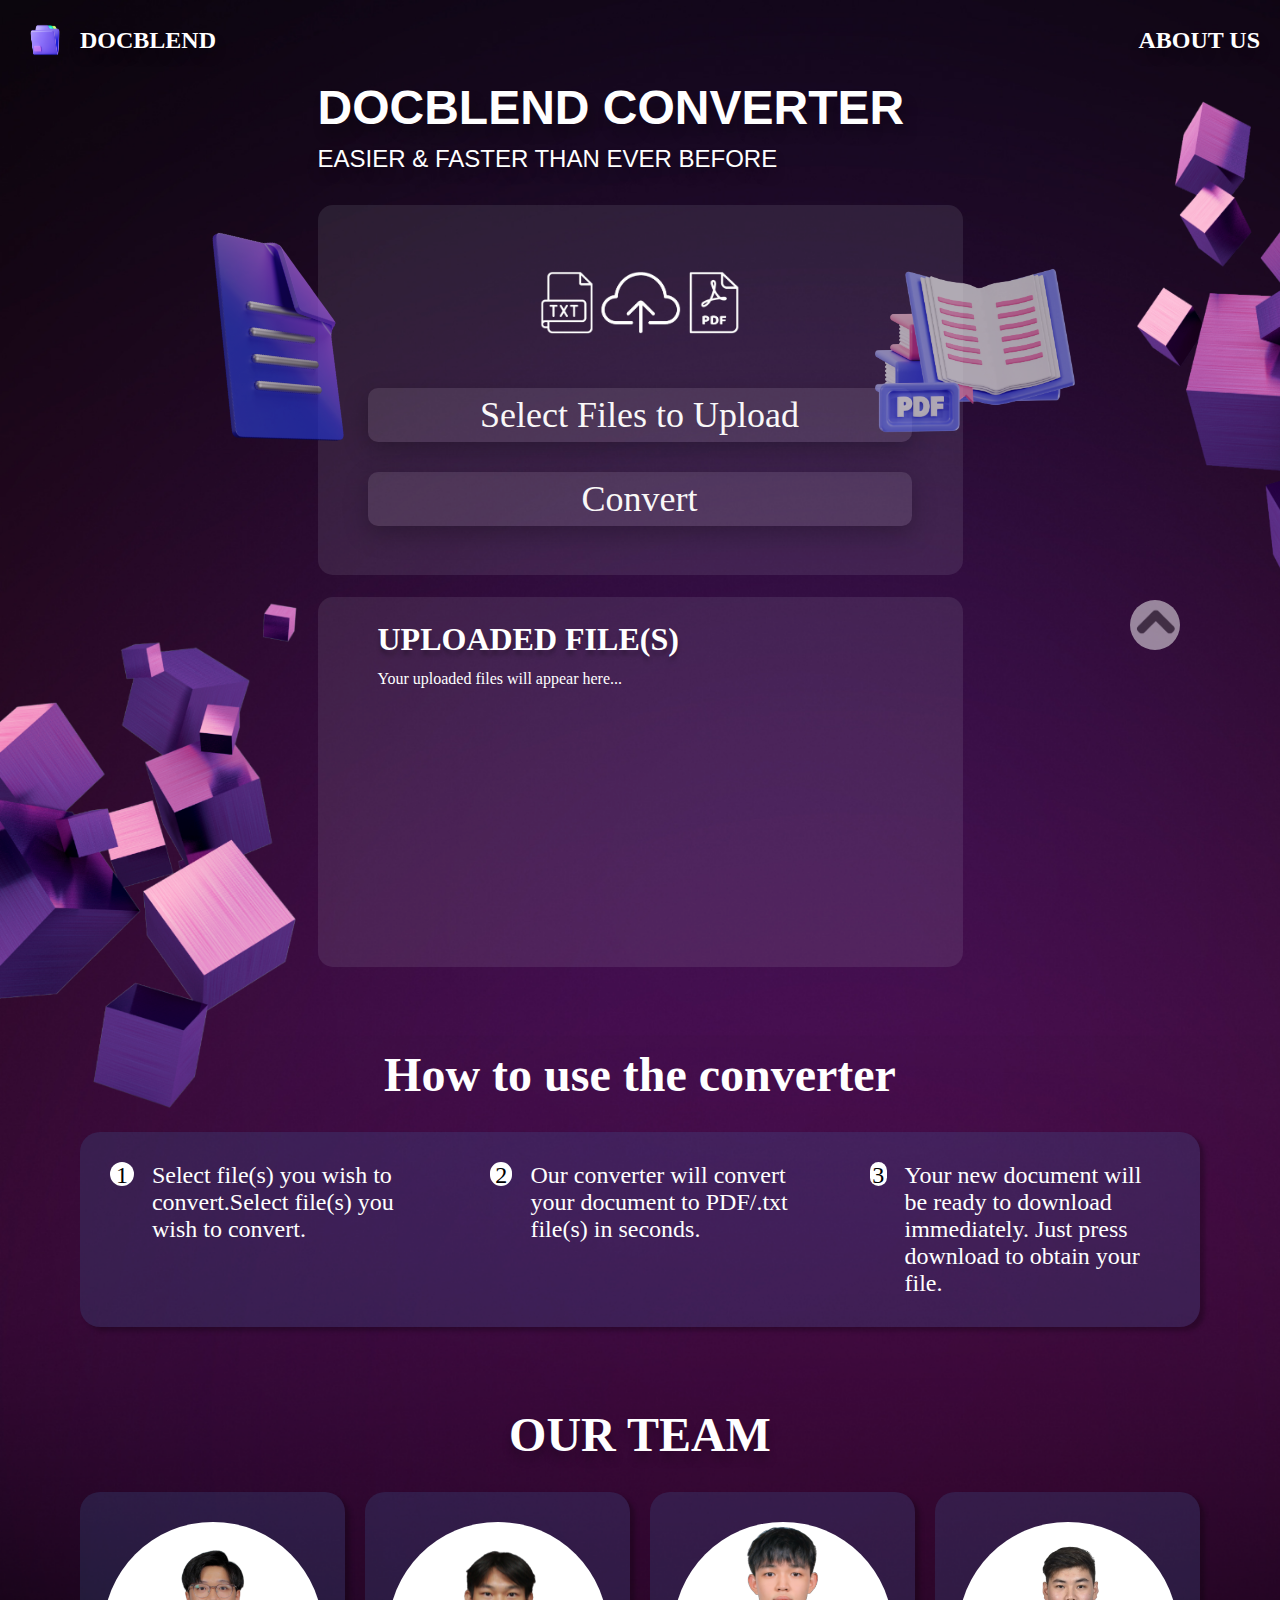
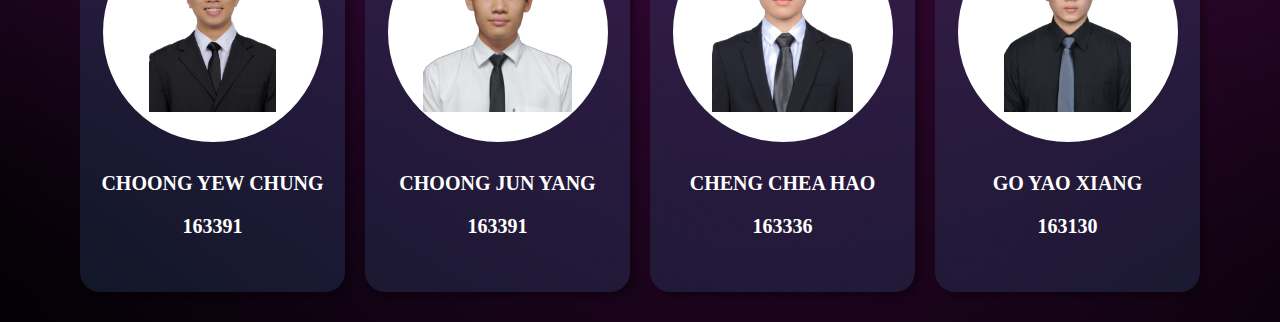
<file: src/index.html>
<!DOCTYPE html>
<html lang="en">
  <head>
    <meta charset="UTF-8" />
    <meta name="viewport" content="width=device-width, initial-scale=1.0" />
    <title>DOCBLEND CONVERTER</title>
    <link rel="stylesheet" href="base.css" />
    <link rel="stylesheet" href="index.css" />
  </head>
  <body>
    <section class="deco">
      <img src="./img/cubes1.png" alt="cubes1" id="cubes1" />
      <img src="./img/cubes2.png" alt="cubes2" id="cubes2" />
      <img src="./img/converted.png" alt="converted" id="converted" />
      <img src="./img/pdfimg.png" alt="pdfimg" id="pdfimg" />
      <a href="#nav"> <img src="./img/up.png" alt="up" id="up" /></a>
    </section>

    <section class="nav" id="nav">
      <div class="logo">
        <ul>
          <li>
            <img src="./img/file.png" alt="LOGO" />
            <span class="logo-name">DOCBLEND</span>
          </li>
          <li>
            <span class="about"><a href="#team">ABOUT US</a></span>
          </li>
        </ul>
      </div>
    </section>

    <section class="convert wrapper">
      <div class="title">DOCBLEND CONVERTER</div>
      <div class="desc">Easier & faster than ever before</div>
      <div class="upload">
        <div class="top">
          <ul>
            <li><img src="./img/pdftxtfile.png" alt="" /></li>
          </ul>

          <form action="upload.php" method="post" enctype="multipart/form-data">
            <label for="fileToUpload"
              ><div class="select">Select Files to Upload</div>
            </label>
            <input
              type="file"
              id="fileToUpload"
              name="fileToUpload[]"
              style="display: none"
              multiple
            />

            <input class="run" type="submit" value="Convert" name="submit" />
          </form>
        </div>
        <div class="bottom">
          <div class="subtitle">UPLOADED FILE(s)</div>
          <div class="sub-desc">Your uploaded files will appear here...</div>
          <div class="lists">
            <ul id="list"></ul>
          </div>
        </div>
      </div>
    </section>

    <section class="guide wrapper">
      <div class="title">How to use the converter</div>
      <div class="step">
        <ul>
          <li>
            <span>1</span>
            Select file(s) you wish to convert.Select file(s) you wish to
            convert.
          </li>
          <li>
            <span>2</span>
            Our converter will convert your document to PDF/.txt file(s) in
            seconds.
          </li>
          <li>
            <span>3</span>
            Your new document will be ready to download immediately. Just press
            download to obtain your file.
          </li>
        </ul>
      </div>
    </section>

    <section class="team wrapper" id="team">
      <h2>Our Team</h2>
      <ul>
        <li>
          <div class="circle"><img src="./img/YC.png" alt="CYC" /></div>
          <div class="name">CHOONG YEW CHUNG</div>
          <div class="matric-no">163391</div>
        </li>
        <li>
          <div class="circle"><img src="./img/JY.png" alt="CYC" /></div>
          <div class="name">CHOONG JUN YANG</div>
          <div class="matric-no">163391</div>
        </li>
        <li>
          <div class="circle"><img src="./img/CH.png" alt="CYC" /></div>
          <div class="name">CHENG CHEA HAO</div>
          <div class="matric-no">163336</div>
        </li>
        <li>
          <div class="circle"><img src="./img/YX.png" alt="CYC" /></div>
          <div class="name">GO YAO XIANG</div>
          <div class="matric-no">163130</div>
        </li>
      </ul>
    </section>
  </body>
  <script>
    document.getElementById("fileToUpload").onchange = () => {
      let ul = document.getElementById("list");
      let files = document.getElementById("fileToUpload").files;
      ul.style.display = "flex";

      if (document.getElementById("list").hasChildNodes()) {
        document.getElementById("list").innerHTML = "";
      }

      for (let i = 0; i < files.length; i++) {
        let li = document.createElement("li");

        // Create an image element
        let img = document.createElement("img");
        img.src = "./img/converted.png"; // Replace with your image path
        img.alt = files[i].name;

        // Apply styling to resize the image
        img.style.width = "30px"; // Set the desired width
        img.style.height = "30px"; // Set the desired height
        img.style.paddingRight = "10px";

        // Append image and file name to the list item
        li.appendChild(img);
        li.appendChild(document.createTextNode(files[i].name));

        // Append list item to the unordered list
        ul.appendChild(li);
      }
    };
  </script>
</html>
</file>
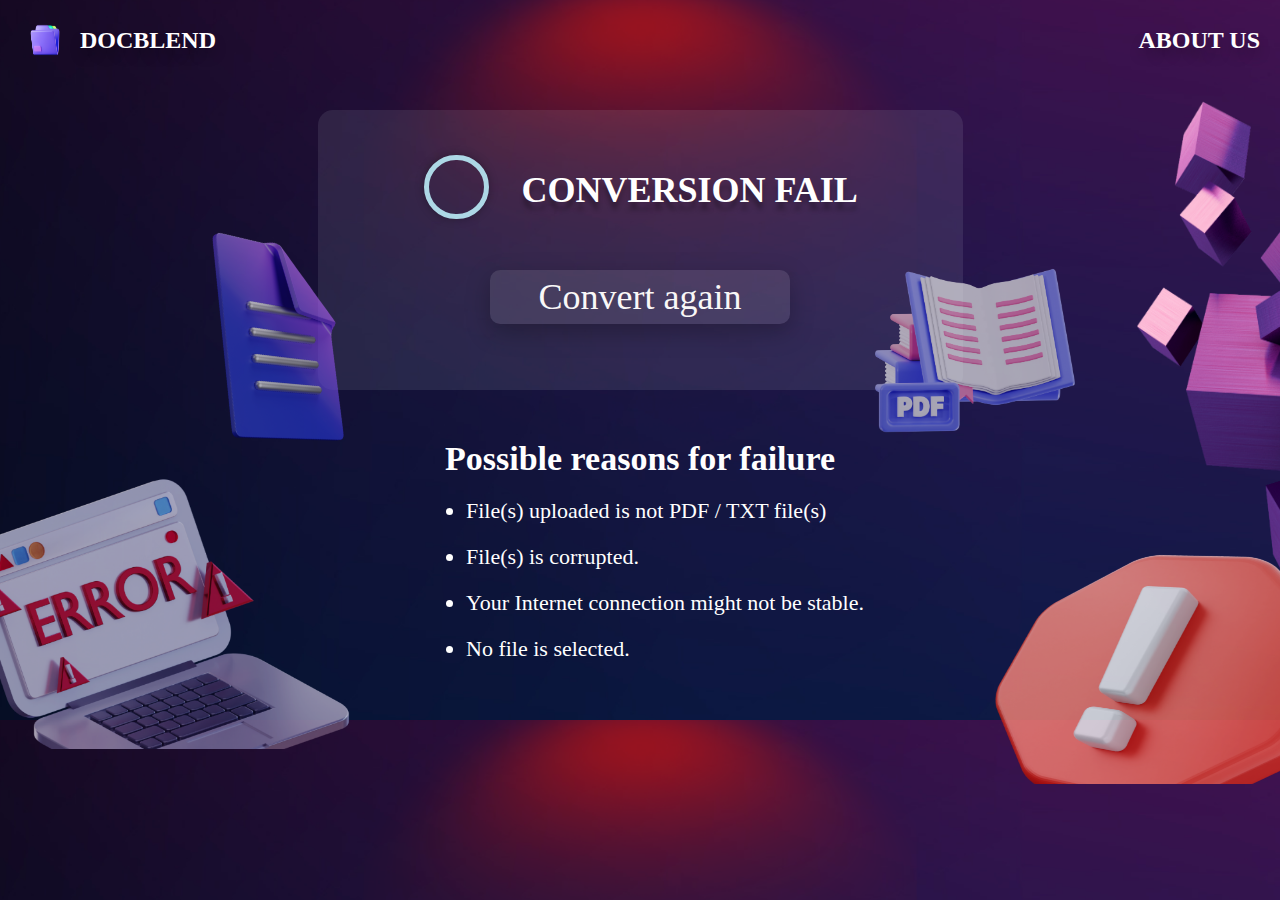
<file: src/fail.html>
<!DOCTYPE html>
<html lang="en">
  <head>
    <meta charset="UTF-8" />
    <meta name="viewport" content="width=device-width, initial-scale=1.0" />
    <title>Fail</title>
    <link rel="stylesheet" href="base.css" />
    <link rel="stylesheet" href="fail.css" />
    <link rel="stylesheet" href="animation.css" />
  </head>
  <body>
    <section class="deco">
      <img src="./img/cubes1.png" alt="cubes1" id="cubes1" />
      <img src="./img/converted.png" alt="converted" id="converted" />
      <img src="./img/pdfimg.png" alt="pdfimg" id="pdfimg" />
      <img src="./img/error1.png" alt="error1" id="error1" />
      <img src="./img/error2.png" alt="error2" id="error2" />
    </section>

    <section class="nav" id="nav">
      <div class="logo">
        <ul>
          <li>
            <img src="./img/file.png" alt="LOGO" />
            <span class="logo-name">DOCBLEND</span>
          </li>
          <li>
            <span class="about"><a href="index.html#team">ABOUT US</a></span>
          </li>
        </ul>
      </div>
    </section>

    <section class="error wrapper">
      <div class="top">
        <div class="inner-top">
          <span class="loader"></span>
          <div class="title">CONVERSION FAIL</div>
        </div>
        <div class="inner-bottom">
          <div class="again"><a href="index.html">Convert again</a></div>
        </div>
      </div>
    </section>

    <section class="msg wrapper">
      <div class="container">
        <div class="title">Possible reasons for failure</div>
        <ul>
          <li>File(s) uploaded is not PDF / TXT file(s)</li>
          <li>File(s) is corrupted.</li>
          <li>Your Internet connection might not be stable.</li>
          <li>No file is selected.</li>
        </ul>
      </div>
    </section>
  </body>
  <script>
    const loader = document.querySelector(".loader");

    function fail() {
      loader.classList.add("fail");
    }
    function success() {
      loader.classList.add("success");
    }

    function reset() {
      loader.classList.remove("fail");
    }
    setTimeout(() => fail(), 2000);
  </script>
</html>
</file>
<file: src/base.css>
* {
  margin: 0px 0px;
  padding: 0px 0px;
}
.wrapper {
  margin: 0 auto;
  width: 645px;
}
html {
  scroll-behavior: smooth;
}
body {
  overflow-x: hidden;
  position: relative;
  background-image: url(./img/index-bg.png);
  background-size: cover;
}

/* deco */
.deco #cubes1 {
  position: absolute;
  top: -51px;
  right: -350px;
  width: 610px;
  height: 743px;
  z-index: -1;
}
.deco #cubes2 {
  position: absolute;
  top: 500px;
  left: -280px;
  width: 674px;
  height: 675px;
}
.deco #converted {
  position: absolute;
  top: 220px;
  left: 150px;
  width: 250px;
  height: 250px;
  transform: rotate(21.773deg);
  opacity: 0.7;
}
.deco #pdfimg {
  position: absolute;
  top: 220px;
  right: 180px;
  width: 250px;
  height: 250px;
  opacity: 0.7;
}
.deco #up {
  position: fixed;
  top: 600px;
  right: 100px;
  width: 50px;
  height: 50px;
  border-radius: 50%;
  opacity: 0.5;
}

/* nav */
.nav {
  padding: 0px 20px;
  height: 80px;
}
.nav ul {
  display: flex;
  justify-content: space-between;
}
.nav ul li,
.nav ul li a {
  display: flex;
  height: 80px;
  color: #fff;
  text-align: center;
  text-shadow: 0px 8px 12px rgba(0, 0, 0, 0.25);
  font-size: 24px;
  font-style: normal;
  font-weight: 800;
  line-height: normal;
  text-transform: uppercase;
  text-decoration: none;
}
.nav ul li:nth-child(1) {
  flex: 1;
}
.nav ul li img {
  width: 50px;
  height: 80px;
}
.nav ul li span,
.nav ul li a {
  margin-left: 10px;
  line-height: 80px;
}
.nav ul li a:hover {
  color: grey;
}
</file>
<file: src/index.css>
/* convert */
.convert .title {
  color: #fff;
  text-shadow: 5px 10px 12px rgba(0, 0, 0, 0.25);
  font-family: Verdana, Geneva, Tahoma, sans-serif;
  font-size: 48px;
  font-style: normal;
  font-weight: 800;
  line-height: normal;
  text-transform: uppercase;
}
.convert .desc {
  margin-top: 10px;
  margin-bottom: 32px;
  color: #fff;
  text-shadow: 0px 8px 12px rgba(0, 0, 0, 0.25);
  font-family: Verdana, Geneva, Tahoma, sans-serif;
  font-size: 24px;
  font-style: normal;
  line-height: normal;
  text-transform: uppercase;
}
.convert .top {
  width: 645px;
  height: 370px;
  border-radius: 15px;
  background: rgba(219, 226, 239, 0.1);
}
.convert .top img {
  padding-top: 66px;
  padding-left: 222px;
  width: 200px;
}
.convert .top li {
  list-style: none;
}
.convert .select,
.convert .run {
  margin-top: 50px;
  margin-left: 50px;
  width: 544px;
  height: 54px;
  border-radius: 10px;
  background: rgba(255, 255, 255, 0.1);
  box-shadow: 0px 8px 24px 0px rgba(0, 0, 0, 0.25);
  color: #f9f7f7;
  text-align: center;
  font-family: serif;
  font-size: 36px;
  font-style: normal;
  font-weight: lighter;
  line-height: 54px;
}
.convert .run {
  margin-top: 30px;
  border: 0px;
}
.convert .select:hover,
.convert .run:hover {
  color: grey;
  cursor: pointer;
}
.convert .bottom {
  box-sizing: border-box;
  overflow-y: scroll;
  margin-top: 22px;
  padding: 24px 60px;
  width: 645px;
  height: 370px;
  border-radius: 15px;
  background: rgba(219, 226, 239, 0.1);
}
.convert .bottom .subtitle {
  padding-bottom: 12px;
  color: #fff;
  text-shadow: 0px 5px 4px rgba(0, 0, 0, 0.25);
  font-family: serif;
  font-size: 32px;
  font-style: normal;
  font-weight: 600;
  line-height: normal;
  text-transform: uppercase;
}
.convert .bottom .sub-desc {
  margin-bottom: 20px;
  color: #fff;
  font-family: serif;
  font-size: 16px;
  font-style: normal;
  font-weight: lighter;
  line-height: normal;
}
.convert .lists ul {
  display: flex;
  flex-direction: column;
}
.convert .lists ul li {
  list-style-type: none;
  display: flex;
  align-items: center;
  padding: 10px 0px;
  margin: 5px 20px;
  font-size: 18px;
  color: white;
}

/* guide */
.guide {
  margin-top: 80px;
  width: 1120px;
}
.guide .title {
  margin-bottom: 30px;
  color: #fff;
  text-align: center;
  font-family: serif;
  font-size: 48px;
  font-style: normal;
  font-weight: 600;
  line-height: normal;
}
.guide .step ul {
  display: flex;
  justify-content: space-between;
  padding: 30px 30px;
  border-radius: 20px;
  background: rgba(63, 114, 175, 0.2);
  box-shadow: 5px 4px 4px 0px rgba(0, 0, 0, 0.25);
}
.guide .step li {
  display: flex;
  width: 300px;
  list-style: none;
  color: #fff;
  font-family: serif;
  font-size: 24px;
  font-style: normal;
  font-weight: 100;
  line-height: normal;
}
.guide .step li span {
  display: inline-block;
  color: black;
  background-color: #fff;
  width: 60px;
  height: 24px;
  border-radius: 50px;
  margin-right: 18px;
  text-align: center;
}

/* team */
.team {
  margin-top: 80px;
  width: 1120px;
}
.team h2 {
  margin-bottom: 30px;
  color: #fff;
  text-shadow: 0px 8px 10px rgba(0, 0, 0, 0.25);
  font-family: serif;
  font-size: 48px;
  font-style: normal;
  font-weight: 800;
  line-height: normal;
  text-transform: uppercase;
  text-align: center;
}
.team ul {
  display: flex;
  justify-content: space-between;
}
.team ul li {
  display: flex;
  flex-direction: column;
  align-items: center;
  margin-bottom: 30px;
  width: 265px;
  height: 400px;
  border-radius: 20px;
  background: rgba(63, 114, 175, 0.2);
  box-shadow: 5px 4px 4px 0px rgba(0, 0, 0, 0.25);
}
.team .circle {
  display: flex;
  justify-content: center;
  margin-top: 30px;
  margin-bottom: 30px;
  width: 220px;
  height: 220px;
  border-radius: 50%;
  background-color: white;
}
.team .circle img {
  height: 190px;
}
.team .name,
.team .matric-no {
  margin-bottom: 20px;
  color: #fff;
  text-align: center;
  font-family: serif;
  font-size: 20px;
  font-style: normal;
  font-weight: 600;
  line-height: normal;
  text-transform: uppercase;
}
</file>
<file: src/fail.css>
body {
  overflow: hidden;
  background-image: url(./img/fail-bg.png);
  background-size: cover;
}
.deco #error1 {
  position: absolute;
  width: 465px;
  height: 309px;
  top: 440px;
  left: 0px;
}
.deco #error2 {
  position: absolute;
  width: 472px;
  height: 344px;
  top: 440px;
  right: 0px;
}

/* error */
.error .top {
  display: flex;
  flex-direction: column;
  align-items: center;
  box-sizing: border-box;
  margin-top: 30px;
  padding: 30px 20px;
  width: 645px;
  height: 280px;
  border-radius: 15px;
  background: rgba(219, 226, 239, 0.1);
}
.error .top .inner-top {
  display: flex;
}
.error .top .warn img {
  width: 100px;
  height: 100px;
}
.error .top .inner-top .title {
  padding-left: 35px;
  color: #fff;
  text-shadow: 0px 8px 4px rgba(0, 0, 0, 0.25);
  font-family: Poppins;
  font-size: 36px;
  font-style: normal;
  font-weight: 800;
  line-height: 100px;
  text-transform: uppercase;
}
.error .again {
  margin-top: 50px;
  width: 300px;
  height: 54px;
  border-radius: 10px;
  background: rgba(255, 255, 255, 0.1);
  box-shadow: 0px 8px 24px 0px rgba(0, 0, 0, 0.25);
  color: #f9f7f7;
  text-align: center;
  font-family: serif;
  font-size: 36px;
  font-style: normal;
  font-weight: lighter;
  line-height: 54px;
}
.error .again {
  margin-top: 30px;
}
.error .again a {
  text-decoration: none;
  color: #f9f7f7;
}
.error .again a:hover {
  color: grey;
  cursor: pointer;
}

/* msg */
.msg {
  box-sizing: border-box;
  padding: 50px 20px;
  color: #fff;
  font-family: serif;
  font-size: 34px;
  font-style: normal;
  font-weight: 600;
  line-height: normal;
}
.msg .container {
  width: 100%;
  height: 100%;
  display: flex;
  flex-direction: column;
  align-items: center;
}
.msg ul {
  padding-left: 50px;
}
.msg ul li {
  padding-top: 20px;
  color: #fff;
  font-family: Poppins;
  font-size: 22px;
  font-style: normal;
  font-weight: 400;
  line-height: normal;
}
</file>
<file: src/animation.css>
.loader {
  position: relative;
  content: "";
  top: 15px;
  left: 2px;
  width: 3.4rem;
  height: 3.4rem;
  border: 5px solid lightBlue;
  border-radius: 50%;
  overflow: hidden;
  transition: 0.3s;
  box-shadow: 0rem 0rem 0.6rem rgba(0, 0, 0, 0.3);
  animation: spin 1s linear infinite;
}
.success {
  background: lightGreen;
  border-color: lightGreen;
}
.fail {
  background: #ffcccb;
  border-color: #ffcccb;
}
.loader.success {
  &::before {
    height: 7px;
    width: 1.6rem;
    position: absolute;
    top: 65%;
    left: 44%;
    background-color: green;
    transform: rotate(-45deg);
    transform-origin: 0% 50%;
    border-radius: 5px;
    animation: baseGrow 1s;
    content: "";
  }

  &::after {
    height: 7px;
    width: 1rem;
    position: absolute;
    top: 65%;
    left: 50%;
    background-color: green;
    transform: rotate(-135deg);
    transform-origin: 0% 50%;
    border-radius: 5px;
    animation: tipGrow 1s;
    content: "";
  }
}
.loader.fail {
  &::before {
    width: 3rem;
    height: 0.5rem;
    background: darkRed;
    transform-origin: 50% 50%;
    top: calc(50% - 0.25rem);
    left: calc(50% - 1.5rem);
    transform: rotate(45deg);
    position: absolute;
    content: "";
    border-radius: 10px;
    animation: leftIn 0.3s linear;
    content: "";
  }

  &::after {
    width: 3rem;
    height: 0.5rem;
    background: darkRed;
    transform-origin: 50% 50%;
    top: calc(50% - 0.25rem);
    right: calc(50% - 1.5rem);
    transform: rotate(-45deg);
    position: absolute;
    content: "";
    border-radius: 10px;
    animation: rightIn 0.3s linear;
    content: "";
  }
}
.loader.success,
.loader.fail {
  animation: pop 1.2s ease-in-out;
}

@keyframes spin {
  0% {
    transform: rotate(0deg);
    border-top: 5px solid blue;
  }
  100% {
    transform: rotate(360deg);
    border-top: 5px solid blue;
  }
}

@keyframes tipGrow {
  0% {
    width: 0px;
    left: 0;
    top: 0;
  }
  25% {
    width: 0px;
    left: 0;
    top: 0;
  }
  50% {
    top: 0%;
    left: 0%;
    width: 0;
  }
  75% {
    top: 0%;
    left: 0%;
    width: 0rem;
  }
  100% {
    top: 65%;
    left: 50%;
    width: 1.5rem;
  }
}

@keyframes baseGrow {
  0% {
    width: 0;
  }
  90% {
    width: 0;
  }
  100% {
    width: 2.5rem;
  }
}

@keyframes pop {
  0% {
    transform: scale(1);
  }
  80% {
    transform: scale(1);
  }
  100% {
    transform: scale(1.1);
  }
}

@keyframes leftIn {
  0% {
    left: 0;
    top: 0;
    width: 0;
  }
  100% {
    top: calc(50% - 0.25rem);
    left: calc(50% - 1.5rem);
    width: 3rem;
  }
}

@keyframes rightIn {
  0% {
    rigth: 0;
    top: 0;
    width: 0;
  }
  100% {
    top: calc(50% - 0.25rem);
    right: calc(50% - 1.5rem);
    width: 3rem;
  }
}
</file>
